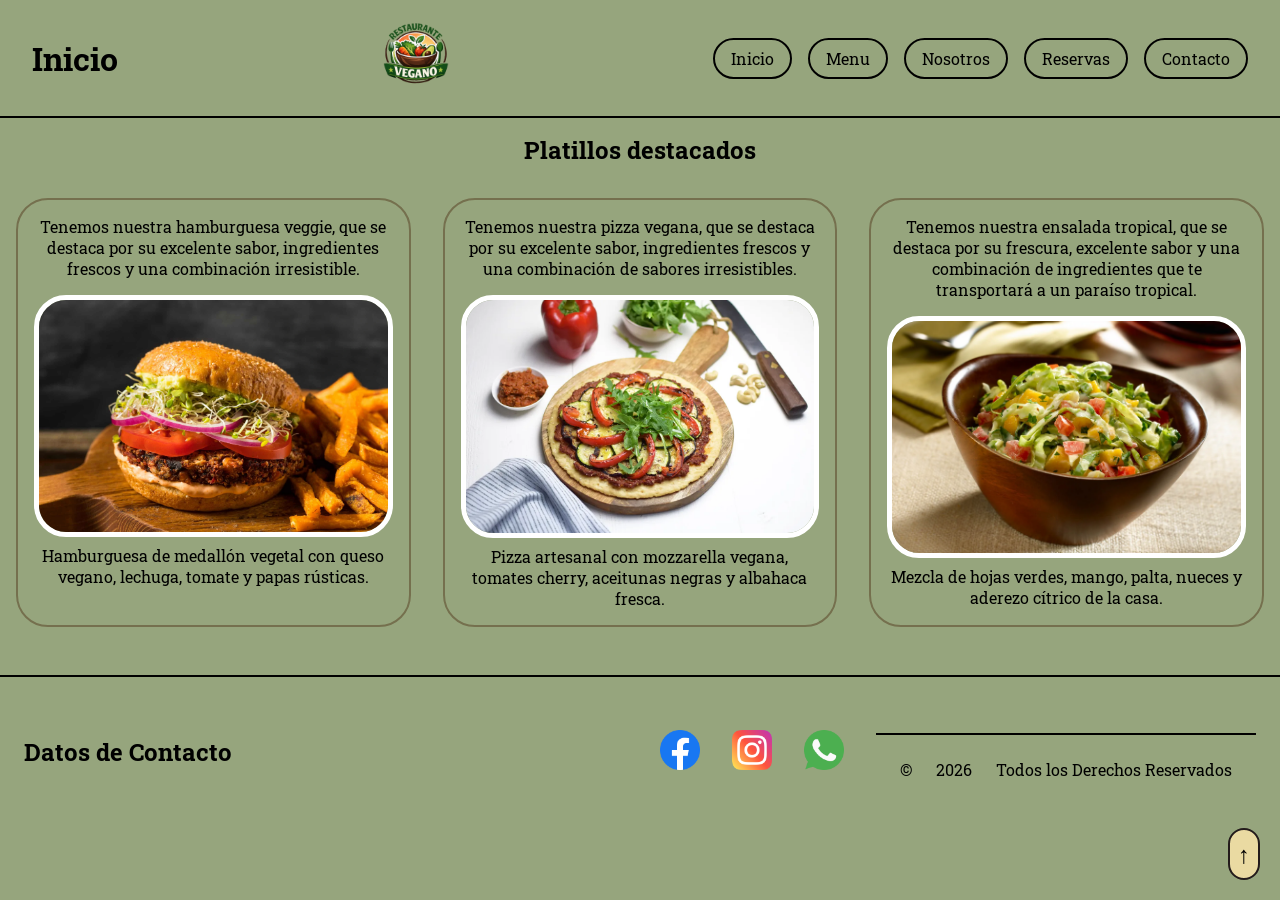
<file: index.html>
<!DOCTYPE html>
<html lang="es">
<head>
    <meta charset="UTF-8">
    <meta name="viewport" content="width=device-width, initial-scale=1.0">
    <title>Restaurante Vegano | Inicio</title>
    <link rel="stylesheet" href="./styles/style.css">
</head>
<body id="inicio">
    <header>
        <h1>Inicio</h1>
        <figure>
            <a href="#">
                <img src="./assets/logo-vegano.png" alt="Logo de comida vegana" title="logo" class="logo-vegano">
            </a>
            
        </figure>
            <nav>
                <ul>
                    <li><a href="#">Inicio</a></li>
                    <li><a href="./pages/menu.html">Menu</a></li>
                    <li><a href="./pages/nosotros.html">Nosotros</a></li>
                    <li><a href="./pages/reservas.html">Reservas</a></li>
                    <li><a href="./pages/contacto.html">Contacto</a></li>
                </ul>
            </nav>
    </header>
    <main >
        <section class="caja-entera">   
            <h2>Platillos destacados</h2>
            <article class="tarjeta tarjeta-1">
                <p>Tenemos nuestra hamburguesa veggie, que se destaca por su excelente sabor, ingredientes frescos y una combinación irresistible.</p>
                <figure>
                    <img src="./assets/hamburguesa-veggie.webp" alt="Hamburguesa vegana con queso vegano, lechuga, tomate y papas rústicas" title="hamburguesa vegana" class="imagen">
                    <figcaption>
                        Hamburguesa de medallón vegetal con queso vegano, lechuga, tomate y papas rústicas.
                    </figcaption>
                </figure>
            </article>
            <article class="tarjeta tarjeta-2">
                <p>Tenemos nuestra pizza vegana, que se destaca por su excelente sabor, ingredientes frescos y una combinación de sabores irresistibles.</p>
                <figure>
                    <img src="./assets/pizza-vegana.webp" alt="Pizza vegana" title="Pizza vegana" class="imagen">
                    <figcaption>
                        Pizza artesanal con mozzarella vegana, tomates cherry, aceitunas negras y albahaca fresca.
                    </figcaption>
                </figure>
            </article>
            <article class="tarjeta tarjeta-3">
                <p>Tenemos nuestra ensalada tropical, que se destaca por su frescura, excelente sabor y una combinación de ingredientes que te transportará a un paraíso tropical.</p>
                <figure>
                    <img src="./assets/ensalada-tropical.webp" alt="Ensalada Vegana" title="Ensalada Tropical" class="imagen">
                    <figcaption>
                        Mezcla de hojas verdes, mango, palta, nueces y aderezo cítrico de la casa.
                    </figcaption>
                </figure>
            </article>
        </section>
    </main>
    <footer class="pie-de-pagina">
        <h2>Datos de Contacto</h2>
        <section class="contacto">
            <figure class="figurita">
                <a href="https://facebook.com" target="_blank">
                    <img src="./assets/facebook.png" alt="Logo de facebook" class="rrss">
                </a>
            </figure>
            <figure class="figurita">
                <a href="https://instagram.com" target="_blank">
                    <img src="./assets/instagram.png" alt="Logo de instagram" class="rrss">
                </a>
            </figure>
            <figure class="figurita ">
                <a href="https://wa.me/1123232323" target="_blank">
                    <img src="./assets/whatsapp.png" alt="Logo de Whatsapp" class="rrss">
                </a>
            </figure>
            <p class="pie-de-pagina">&copy;<span id="year"></span> Todos los Derechos Reservados</p>
        </section>
        <a href="#inicio" class="subir" >↑</a>
    </footer>
    <script> document.getElementById('year').textContent = new Date().getFullYear(); </script> 
</body>
</html>
</file>
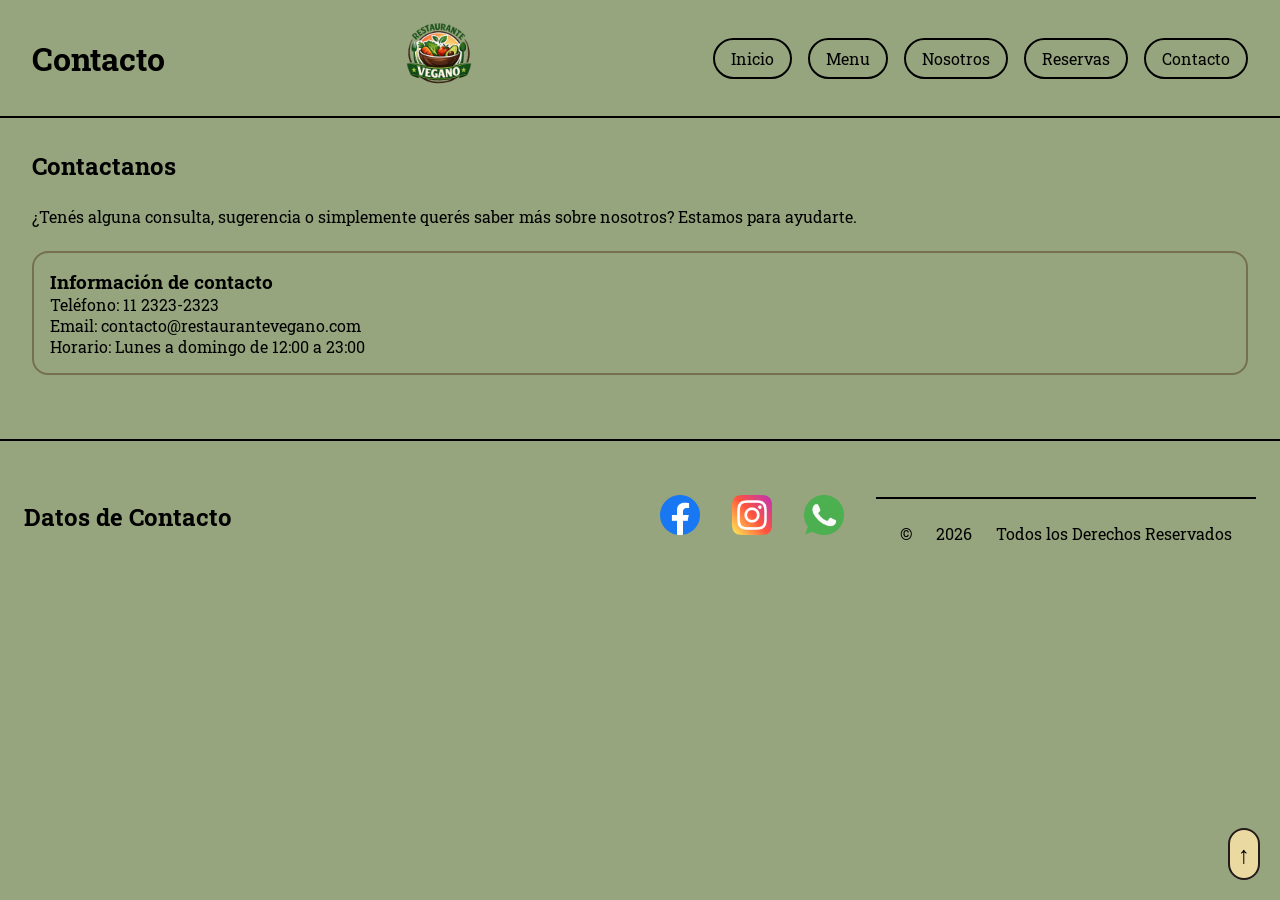
<file: pages/contacto.html>
<!DOCTYPE html>
<html lang="es">
<head>
    <meta charset="UTF-8">
    <meta name="viewport" content="width=device-width, initial-scale=1.0">
    <title>Restaurante Vegano | Contacto</title>
    <link rel="stylesheet" href="../styles/style.css">
</head>
<body id="inicio">
    <header>
        <h1>Contacto</h1>
        <figure>
            <a href="../index.html">
            <img src="../assets/logo-vegano.png" alt="Logo de comida vegana" title="logo" class="logo-vegano">
            </a>
        </figure>
            <nav>
                <ul>
                    <li><a href="../index.html">Inicio</a></li>
                    <li><a href="./menu.html">Menu</a></li>
                    <li><a href="./nosotros.html">Nosotros</a></li>
                    <li><a href="./reservas.html">Reservas</a></li>
                    <li><a href="#">Contacto</a></li>
                </ul>
            </nav>
    </header>
    <main>
        <section class="contacto-pagina">
            <h2>Contactanos</h2>
            <p>
                ¿Tenés alguna consulta, sugerencia o simplemente querés saber más sobre nosotros? Estamos para ayudarte.
            </p>
            <article>
                <h3>Información de contacto</h3>
                <p>Teléfono: 11 2323-2323</p>
                <p>Email: contacto@restaurantevegano.com</p>
                <p>Horario: Lunes a domingo de 12:00 a 23:00</p>
            </article>
        </section>
    </main>
    <footer class="pie-de-pagina">
        <h2>Datos de Contacto</h2>
        <section class="contacto">
            <figure class="figurita">
                <a href="https://facebook.com" target="_blank">
                    <img src="../assets/facebook.png" alt="Logo de facebook" class="rrss">
                </a>
            </figure>
            <figure class="figurita">
                <a href="https://instagram.com" target="_blank">
                    <img src="../assets/instagram.png" alt="Logo de instagram" class="rrss">
                </a>
            </figure>
            <figure class="figurita ">
                <a href="https://wa.me/1123232323" target="_blank">
                    <img src="../assets/whatsapp.png" alt="Logo de Whatsapp" class="rrss">
                </a>
            </figure>
            <p class="pie-de-pagina">&copy;<span id="year"></span> Todos los Derechos Reservados</p>
        </section>
        <a href="#inicio" class="subir" >↑</a>
    </footer>
    <script> document.getElementById('year').textContent = new Date().getFullYear(); </script> 
</body>
</html>
</file>
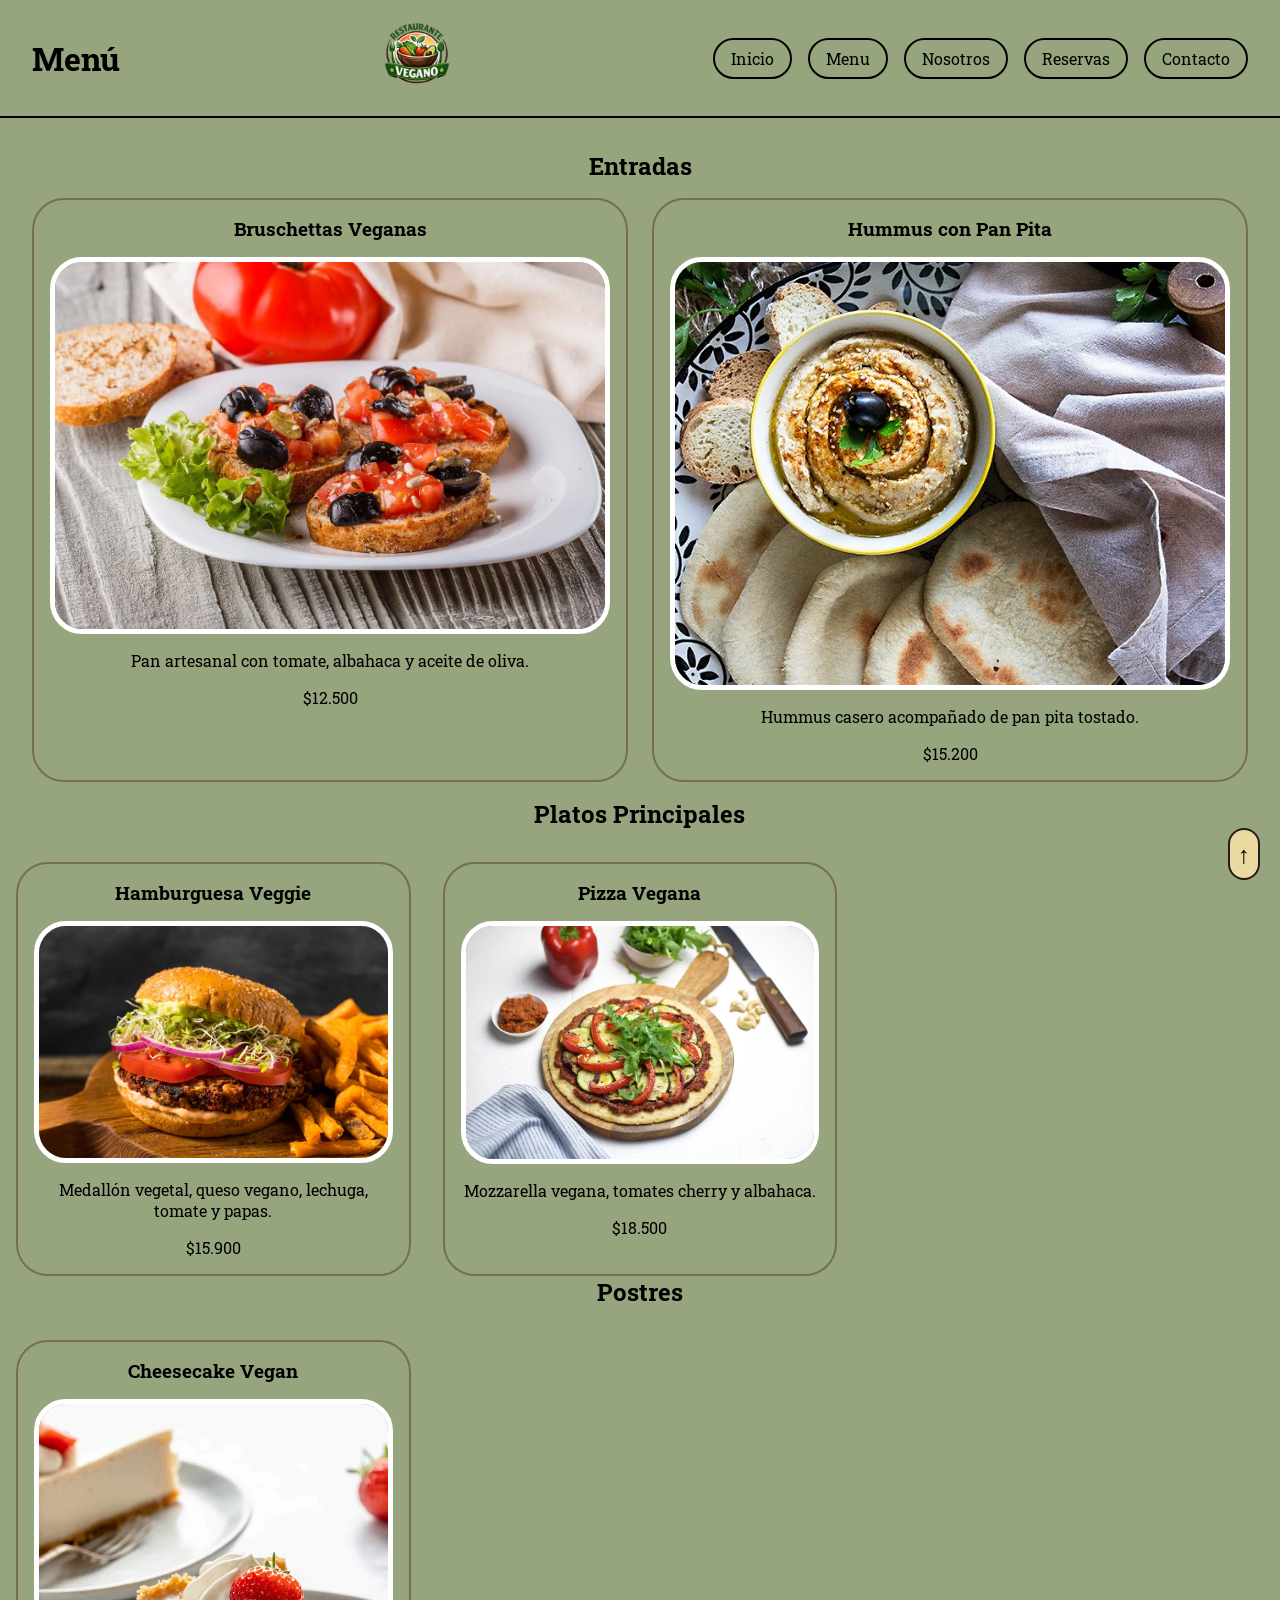
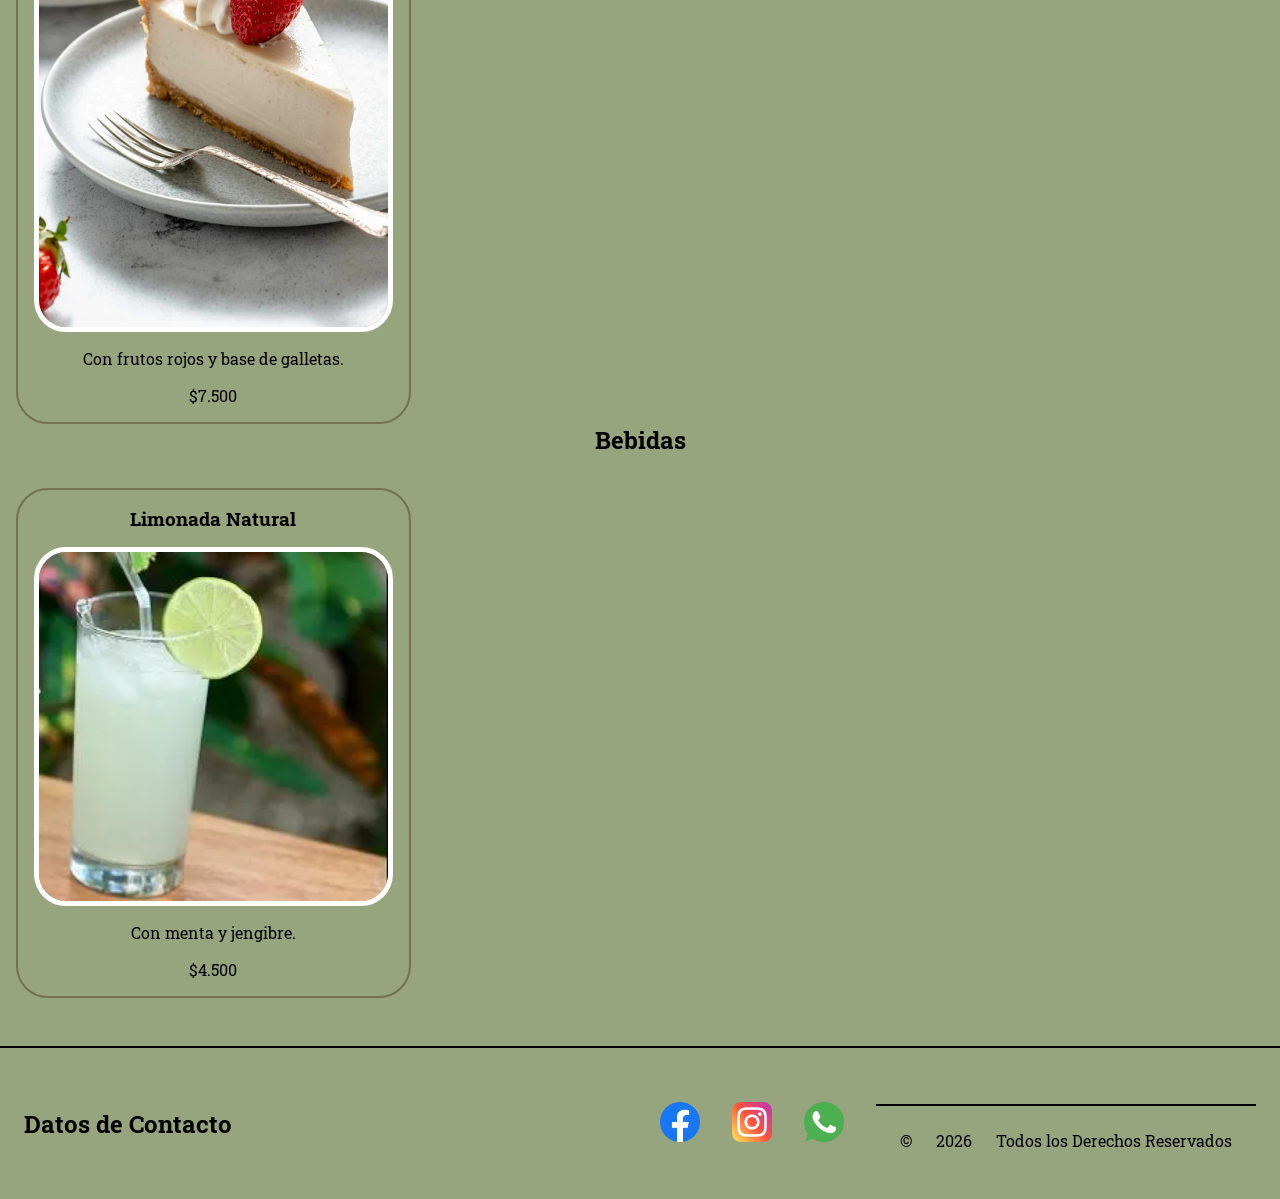
<file: pages/menu.html>
<!DOCTYPE html>
<html lang="es">
<head>
    <meta charset="UTF-8">
    <meta name="viewport" content="width=device-width, initial-scale=1.0">
    <title>Restaurante Vegano | Menú</title>
    <link rel="stylesheet" href="../styles/style.css">
</head>
<body id="inicio">
    <header>
        <h1>Menú</h1>
        <figure>
            <a href="../index.html">
                <img src="../assets/logo-vegano.png" alt="Logo de comida vegana" title="logo" class="logo-vegano">
            </a>
        </figure>
            <nav>
                <ul>
                    <li><a href="../index.html">Inicio</a></li>
                    <li><a href="#">Menu</a></li>
                    <li><a href="./nosotros.html">Nosotros</a></li>
                    <li><a href="./reservas.html">Reservas</a></li>
                    <li><a href="./contacto.html">Contacto</a></li>
                </ul>
            </nav>
    </header>
    <main >
        <section class="menu-seccion">
            <h2>Entradas</h2>
            <div class="menu-grid">
                <article class="tarjeta tarjeta-menu">
                    <h3>Bruschettas Veganas</h3>
                    <figure >
                        <img src="../assets/bruscheta-vegana.webp" alt="bruscheta vegana" class="imagen">
                    </figure>
                    <p>Pan artesanal con tomate, albahaca y aceite de oliva.</p>
                    <p class="precio">$12.500</p>
                </article>
                <article class="tarjeta tarjeta-menu">
                    <h3>Hummus con Pan Pita</h3>
                    <figure >
                        <img src="../assets/Hummus.webp" alt="Hummus" class="imagen">
                    </figure>
                    <p>Hummus casero acompañado de pan pita tostado.</p>
                    <p class="precio">$15.200</p>
                </article>
            </div>
        </section>
        <section class="caja-entera">
            <h2>Platos Principales</h2>
            <article class="tarjeta tarjeta-menu">
                <h3>Hamburguesa Veggie</h3>
                <figure>
                    <img src="../assets/hamburguesa-veggie.webp" alt="Hamburguesa Vegana" class="imagen">
                </figure>
                <p>Medallón vegetal, queso vegano, lechuga, tomate y papas.</p>
                <p class="precio">$15.900</p>
            </article>
            <article class="tarjeta tarjeta-menu">
                <h3>Pizza Vegana</h3>
                <figure>
                    <img src="../assets/pizza-vegana.webp" alt="pizza vegana" class="imagen">
                </figure>
                    <p>Mozzarella vegana, tomates cherry y albahaca.</p>
                    <p class="precio">$18.500</p>
            </article>
        </section>
        <section class="caja-entera">
            <h2>Postres</h2>
            <article class="tarjeta tarjeta-menu">
                <h3>Cheesecake Vegan</h3>
                <figure>
                    <img src="../assets/vegan-cheesecake.webp" alt="Cheseecake Vegano" class="imagen">
                </figure>
                <p>Con frutos rojos y base de galletas.</p>
                <p class="precio">$7.500</p>
            </article>
        </section>
        <section class="caja-entera">
            <h2>Bebidas</h2>
            <article class="tarjeta tarjeta-menu">
                <h3>Limonada Natural</h3>
                <figure>
                    <img src="../assets/limonada.webp" alt="Vaso de limonada" class="imagen">
                </figure>
                <p>Con menta y jengibre.</p>
                <p class="precio">$4.500</p>
            </article>
        </section>
    </main>
    <footer class="pie-de-pagina">
        <h2>Datos de Contacto</h2>
        <section class="contacto">
            <figure class="figurita">
                <a href="https://facebook.com" target="_blank">
                    <img src="../assets/facebook.png" alt="Logo de facebook" class="rrss">
                </a>
            </figure>
            <figure class="figurita">
                <a href="https://instagram.com" target="_blank">
                    <img src="../assets/instagram.png" alt="Logo de instagram" class="rrss">
                </a>
            </figure>
            <figure class="figurita ">
                <a href="https://wa.me/1123232323" target="_blank">
                    <img src="../assets/whatsapp.png" alt="Logo de Whatsapp" class="rrss">
                </a>
            </figure>
            <p class="pie-de-pagina">&copy;<span id="year"></span> Todos los Derechos Reservados</p>
        </section>
        <a href="#inicio" class="subir" >↑</a>
    </footer>
    <script> document.getElementById('year').textContent = new Date().getFullYear(); </script> 
</body>
</html>
</file>
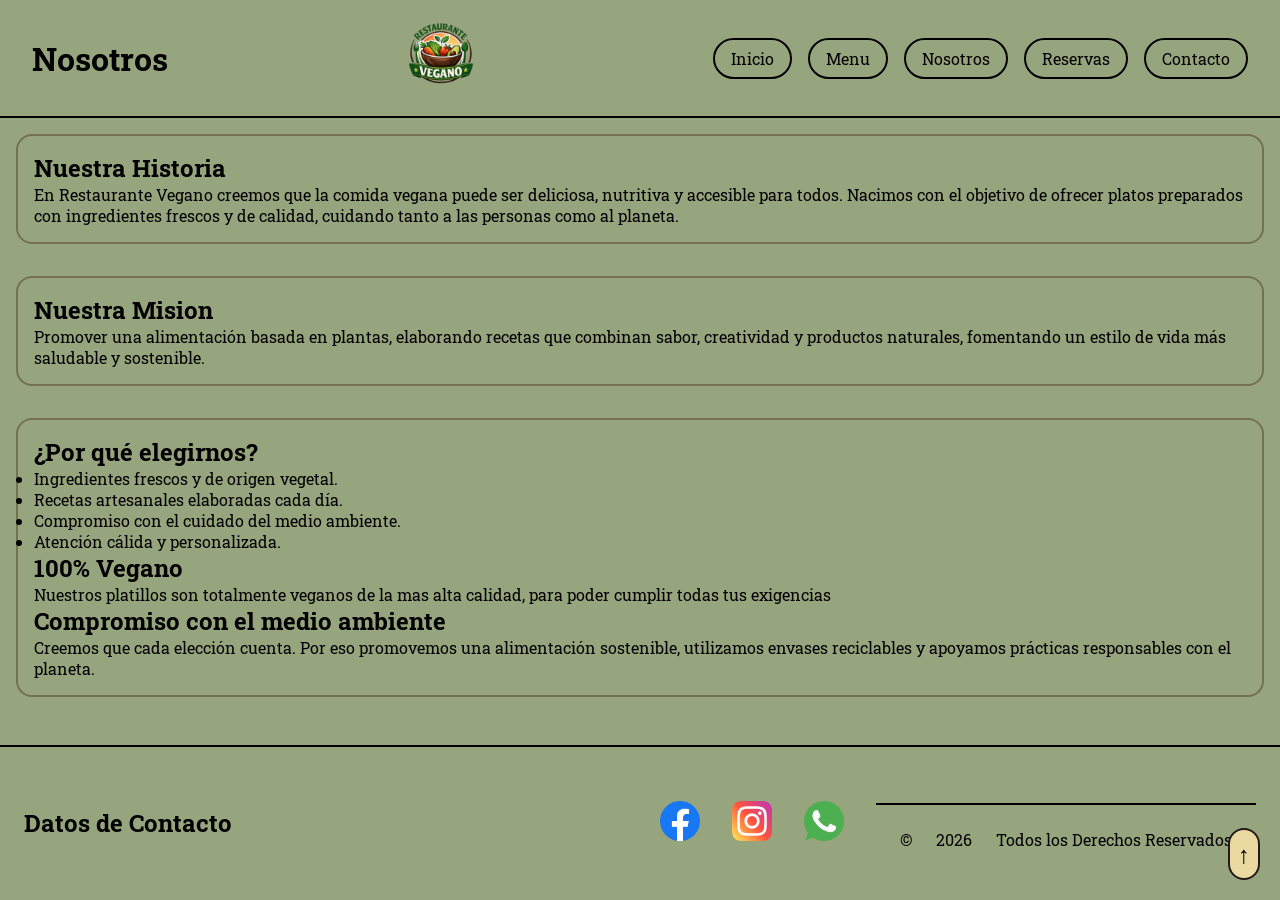
<file: pages/nosotros.html>
<!DOCTYPE html>
<html lang="es">
<head>
    <meta charset="UTF-8">
    <meta name="viewport" content="width=device-width, initial-scale=1.0">
    <title>Restaurante Vegano | Nosotros</title>
    <link rel="stylesheet" href="../styles/style.css">
</head>
<body id="inicio">
    <header>
        <h1>Nosotros</h1>
        <figure>
            <a href="../index.html">
                <img src="../assets/logo-vegano.png" alt="Logo de comida vegana" title="logo" class="logo-vegano">
            </a>
        </figure>
            <nav>
                <ul>
                    <li><a href="../index.html">Inicio</a></li>
                    <li><a href="./menu.html">Menu</a></li>
                    <li><a href="#">Nosotros</a></li>
                    <li><a href="./reservas.html">Reservas</a></li>
                    <li><a href="./contacto.html">Contacto</a></li>
                </ul>
            </nav>
    </header>
    <main class="nosotros">
        <section>
            <h2>Nuestra Historia</h2>
            <p>En Restaurante Vegano creemos que la comida vegana puede ser deliciosa, nutritiva y accesible para todos. Nacimos con el objetivo de ofrecer platos preparados con ingredientes frescos y de calidad, cuidando tanto a las personas como al planeta.</p>
        </section>
        <section>
            <h2>Nuestra Mision</h2>
            <p>Promover una alimentación basada en plantas, elaborando recetas que combinan sabor, creatividad y productos naturales, fomentando un estilo de vida más saludable y sostenible.</p>
        </section>
        <section>
            <h2>¿Por qué elegirnos?</h2>
            <article>
            <ul>
                <li>Ingredientes frescos y de origen vegetal.</li>
                <li>Recetas artesanales elaboradas cada día.</li>
                <li>Compromiso con el cuidado del medio ambiente.</li>
                <li>Atención cálida y personalizada.</li>
            </ul>
            </article>
            <article>
                <h2>100% Vegano</h2>
                <p>Nuestros platillos son totalmente veganos de la mas alta calidad, para poder cumplir todas tus exigencias</p>
            </article>
            <article>
                <h2>Compromiso con el medio ambiente</h2>
                <p> Creemos que cada elección cuenta. Por eso promovemos una alimentación sostenible, utilizamos envases reciclables y apoyamos prácticas responsables con el planeta.</p>
            </article>
        </section>
    </main>
    <footer class="pie-de-pagina">
        <h2>Datos de Contacto</h2>
        <section class="contacto">
            <figure class="figurita">
                <a href="https://facebook.com" target="_blank">
                    <img src="../assets/facebook.png" alt="Logo de facebook" class="rrss">
                </a>
            </figure>
            <figure class="figurita">
                <a href="https://instagram.com" target="_blank">
                    <img src="../assets/instagram.png" alt="Logo de instagram" class="rrss">
                </a>
            </figure>
            <figure class="figurita ">
                <a href="https://wa.me/1123232323" target="_blank">
                    <img src="../assets/whatsapp.png" alt="Logo de Whatsapp" class="rrss">
                </a>
            </figure>
            <p class="pie-de-pagina">&copy;<span id="year"></span> Todos los Derechos Reservados</p>
        </section>
        <a href="#inicio" class="subir" >↑</a>
    </footer>
    <script> document.getElementById('year').textContent = new Date().getFullYear(); </script> 
</body>
</html>
</file>
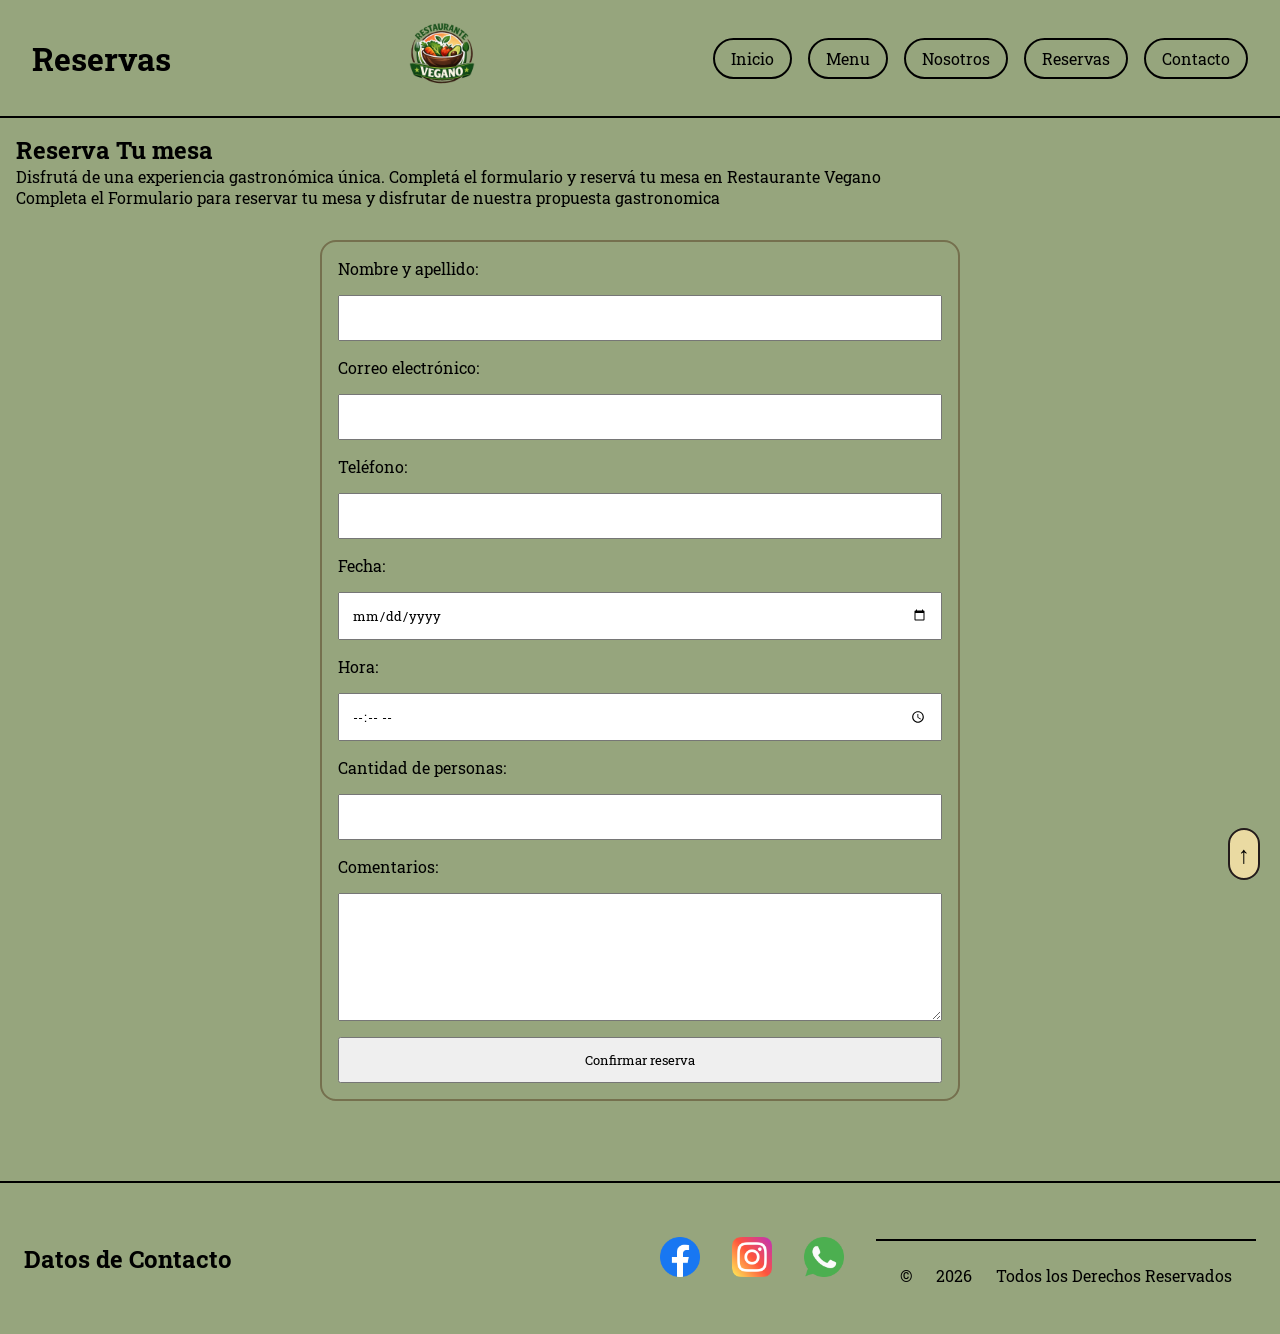
<file: pages/reservas.html>
<!DOCTYPE html>
<html lang="es">
<head>
    <meta charset="UTF-8">
    <meta name="viewport" content="width=device-width, initial-scale=1.0">
    <title>Restaurante Vegano | Reservas</title>
    <link rel="stylesheet" href="../styles/style.css">
</head>
<body id="inicio">
    <header>
        <h1>Reservas</h1>
        <figure>
            <a href="../index.html">
                <img src="../assets/logo-vegano.png" alt="Logo de comida vegana" title="logo" class="logo-vegano">
            </a>
        </figure>
            <nav>
                <ul>
                    <li><a href="../index.html">Inicio</a></li>
                    <li><a href="./menu.html">Menu</a></li>
                    <li><a href="./nosotros.html">Nosotros</a></li>
                    <li><a href="#">Reservas</a></li>
                    <li><a href="./contacto.html">Contacto</a></li>
                </ul>
            </nav>
    </header>
    <main>
        <h2>Reserva Tu mesa</h2>
        <p>Disfrutá de una experiencia gastronómica única. Completá el formulario y reservá tu mesa en Restaurante Vegano</p>
        <section>
            <p>Completa el Formulario para reservar tu mesa y disfrutar de nuestra propuesta gastronomica</p>
        <form>
            <label for="nombre">Nombre y apellido:</label>
            <input type="text" id="nombre" name="nombre" required>

            <label for="email">Correo electrónico:</label>
            <input type="email" id="email" name="email" required>

            <label for="telefono">Teléfono:</label>
            <input type="tel" id="telefono" name="telefono" required>

            <label for="fecha">Fecha:</label>
            <input type="date" id="fecha" name="fecha" required>

            <label for="hora">Hora:</label>
            <input type="time" id="hora" name="hora" required>

            <label for="personas">Cantidad de personas:</label>
            <input type="number" id="personas" name="personas" min="1" max="10" required>

            <label for="comentarios">Comentarios:</label>
            <textarea id="comentarios" name="comentarios"></textarea>

            <button type="submit">Confirmar reserva</button>
    </form>
        </section>
    </main>
    <footer class="pie-de-pagina">
        <h2>Datos de Contacto</h2>
        <section class="contacto">
            <figure class="figurita">
                <a href="https://facebook.com" target="_blank">
                    <img src="../assets/facebook.png" alt="Logo de facebook" class="rrss">
                </a>
            </figure>
            <figure class="figurita">
                <a href="https://instagram.com" target="_blank">
                    <img src="../assets/instagram.png" alt="Logo de instagram" class="rrss">
                </a>
            </figure>
            <figure class="figurita ">
                <a href="https://wa.me/1123232323" target="_blank">
                    <img src="../assets/whatsapp.png" alt="Logo de Whatsapp" class="rrss">
                </a>
            </figure>
            <p class="pie-de-pagina">&copy;<span id="year"></span> Todos los Derechos Reservados</p>
        </section>
        <a href="#inicio" class="subir" >↑</a>
    </footer>
    <script> document.getElementById('year').textContent = new Date().getFullYear(); </script> 
</body>
</html>
</file>
<file: styles/style.css>
/* Fonts */

@import url('https://fonts.googleapis.com/css2?family=Arimo:ital,wght@0,400..700;1,400..700&family=Google+Sans+Flex:opsz,wght@6..144,1..1000&family=Jim+Nightshade&family=Lavishly+Yours&family=Montserrat:ital,wght@0,100..900;1,100..900&family=Playfair+Display:ital,wght@0,400..900;1,400..900&family=Raleway:ital,wght@0,100..900;1,100..900&family=Roboto+Slab:wght@100..900&family=Roboto:ital,wght@0,100..900;1,100..900&display=swap');


/* RESET */

* {
    margin: 0;
    padding: 0;
    box-sizing: border-box;
    font-family: "Roboto Slab", serif;
}


/* Body - mobile*/

body {
    background-color: #96a57d;
}


/* Header = Mobile */

header {
    display: flex;
    flex-direction: column;
    align-items: center;
    gap: 1rem;
    padding: 1rem;
    border-bottom: 2px solid black;
}


.logo-vegano {
    width: 6rem;
    height: auto;
}


/* Navbar - Mobile */

header nav ul {
    display: flex;
    flex-direction: column;
    align-items: center;
    gap: 0.5rem;
}


nav ul li {
    list-style: none;
    border: 2px solid black;
    border-radius: 2rem;
    padding: 0.5rem 1rem;
}

nav ul li a {
    color: black;
    text-decoration: none;
}

/* Main*/

main {
    padding: 1rem;
}

/* Grid Mobile */

.caja-entera {
    display: grid;

    grid-template-columns: 1fr;

    grid-template-areas:
        "titulo"
        "tarjeta1"
        "tarjeta2"
        "tarjeta3";
    gap: 1.5rem;
}

/* Areas */

.caja-entera h2 {
    grid-area: titulo;

    text-align: center;
}

.tarjeta-1 {
    grid-area: tarjeta1;
}

.tarjeta-2 {
    grid-area: tarjeta2;
}

.tarjeta-3 {
    grid-area: tarjeta3;
}


/* Tarjetas de Mobile */

.tarjeta {
    display: flex;
    flex-direction: column;
    align-items: center;
    gap: 1rem;
    width: 100%;
    padding: 1rem;
    border: 2px solid #75704E;
    border-radius: 2rem;
}
.tarjeta p {
    text-align: center;
}
.tarjeta figure {
    width: 100%;
}
.tarjeta figcaption {
    margin-top: 0.5rem;
    text-align: center;
}
.menu-seccion {
    padding: 1rem;
}
/* Menu - Mobile */
.menu-seccion h2 {
    text-align: center;
    margin-bottom: 1rem;
}
.menu-grid {
    display: grid;
    grid-template-columns: 1fr;
    gap: 1.5rem;
}
.tarjeta-menu {
    width: 100%;
}
/* Imagenes*/

.imagen {
    display: block;
    width: 100%;
    height: auto;
    border: 5px solid white;
    border-radius: 2rem;
}

/* Botoncito de Subir */

.subir {
    position: fixed;
    bottom: 20px;
    right: 20px;
    font-size: 1.5rem;
    font-weight: 800;
    border: 2px solid #231B1B;
    padding: 0.5rem;
    border-radius: 2rem;
    background-color: #EADAA2;
    color: black;
    text-decoration: none;
}

/* Footer - Mobile*/

.pie-de-pagina {
    display: flex;
    flex-direction: column;
    align-items: center;
    gap: 1rem;
    padding: 1rem;
    margin-top: 1rem;
}


.contacto {
    display: flex;
    flex-direction: column;
    align-items: center;
    gap: 1rem;
}


/* Redes */

.rrss {
    width: 2.5rem;
    height: auto;
}
/* Footer */
.pie-de-pagina {
    display: flex;
    flex-direction: column;
    align-items: center;
    gap: 1.5rem;
    padding: 1.5rem;
    margin-top: 2rem;
    border-top: 2px solid black;
}

.contacto {
    display: flex;
    flex-direction: column;
    align-items: center;
    gap: 1rem;
}
.rrss {
    width: 2.5rem;
    height: auto;
}
/* Nosotros */
.nosotros {
    display: flex;
    flex-direction: column;
    gap: 2rem;
    padding: 1rem;
}
.nosotros section {
    padding: 1rem;
    border: 2px solid #75704E;
    border-radius: 1rem;
}
/* Reservas */
form {
    display: flex;
    flex-direction: column;
    gap: 1rem;
    max-width: 40rem;
    margin: 2rem auto;
    padding: 1rem;
    border: 2px solid #75704E;
    border-radius: 1rem;
}

form input,
form textarea,
form button {
    padding: 0.75rem;
}

form textarea {
    min-height: 8rem;
    resize: vertical;
}

/* Contacto */
.contacto-pagina {
    display: flex;
    flex-direction: column;
    gap: 1.5rem;
    padding: 1rem;
}
.contacto-pagina article {
    padding: 1rem;
    border: 2px solid #75704E;
    border-radius: 1rem;
}
/* Desktop */

@media (min-width: 1024px) {

    /* header */

    header {
        flex-direction: row;
        justify-content: space-between;
        padding: 0.5rem 2rem;
    }


    /* navbar */

    header nav ul {
        flex-direction: row;
        gap: 1rem;
    }


    /* Grid */

    .caja-entera {
        grid-template-columns: repeat(3, 1fr);
        grid-template-areas:
            "titulo titulo titulo"
            "tarjeta1 tarjeta2 tarjeta3";
        gap: 2rem;
    }
    .menu-grid {
        grid-template-columns: repeat(2, 1fr);
    }


    /* Tarjetas */

    .tarjeta {
        width: 100%;
    }


    /* Footer */

    .pie-de-pagina {
        flex-direction: row;
        justify-content: space-between;
    }


    .contacto {
        flex-direction: row;
        gap: 2rem;
    }

}
</file>
